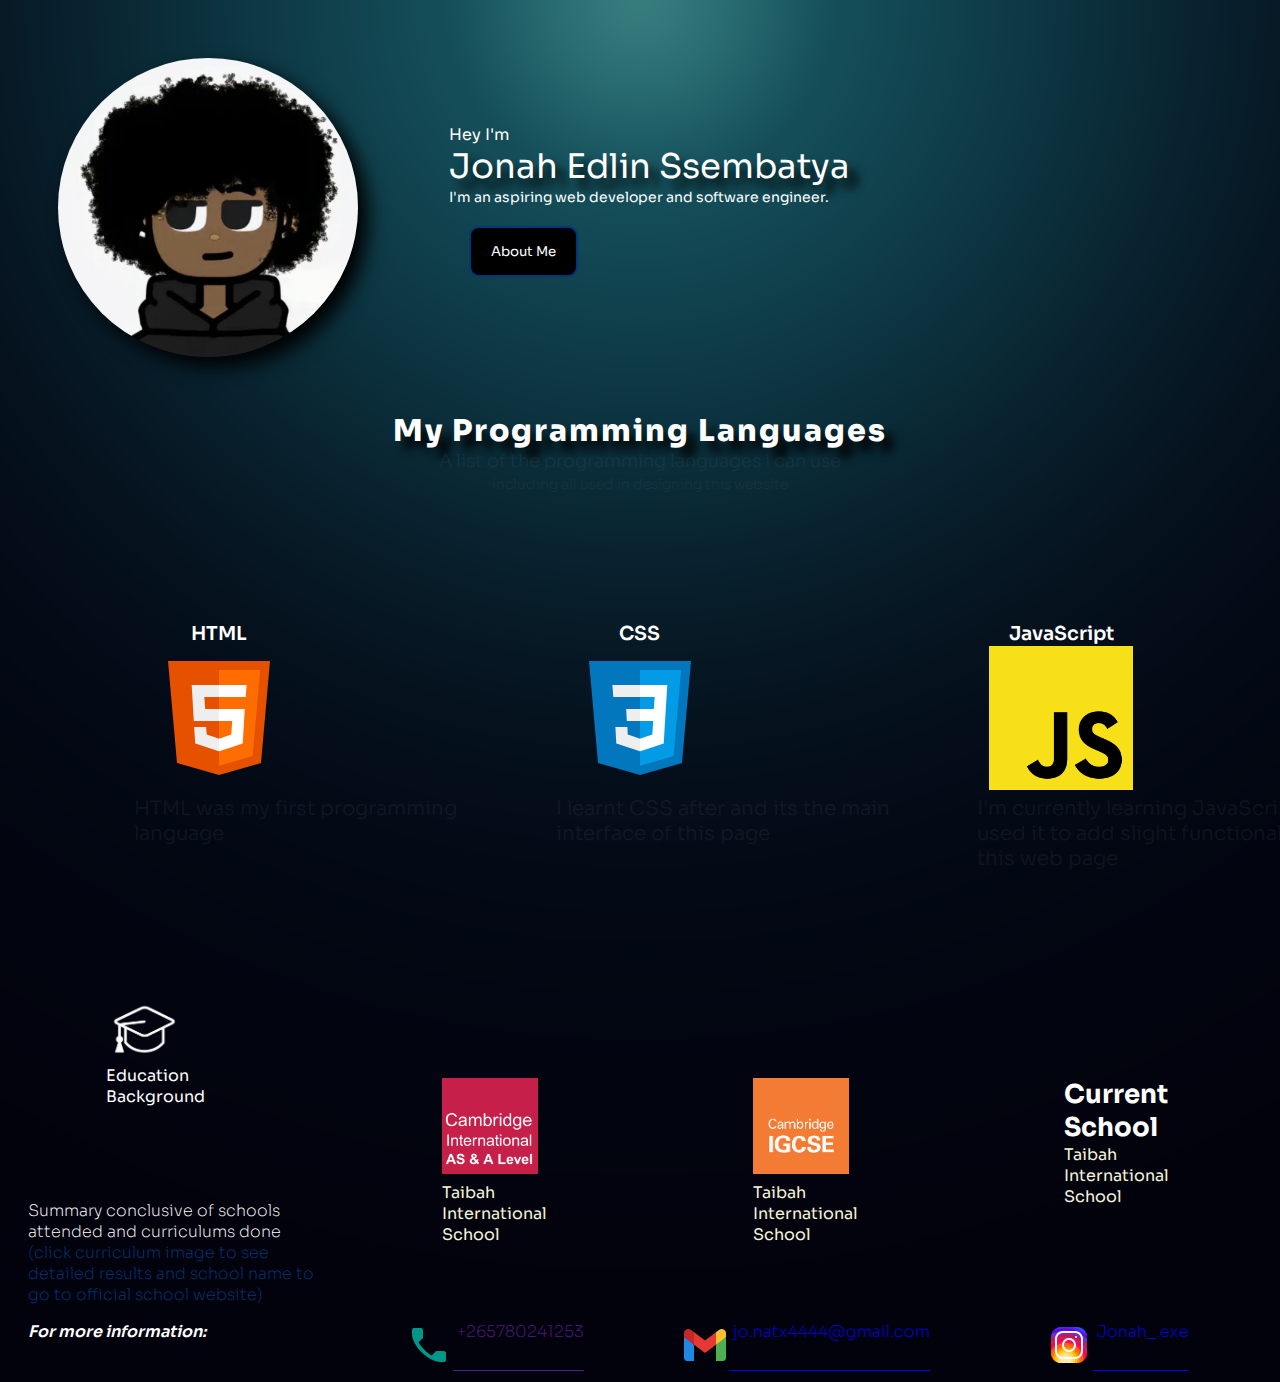
<file: index.html>
<!DOCTYPE html>
<html>
    <link rel="preconnect" href="https://fonts.googleapis.com">
    <link rel="preconnect" href="https://fonts.gstatic.com" crossorigin>
    <link href="https://fonts.googleapis.com/css2?family=Roboto:wght@300&family=Sora:wght@100;200;300;400;500;600;700;800&display=swap" rel="stylesheet">
    <link rel="stylesheet" href="homepage.css">
    <head>
        <title> My Personal Web page</title>
    </head>
    <body>
    <div class="divmain">
        <div class="div1">
           
            <div class="div2">
                <div>
                    <img class="pfppic" src="pictures/pfp2.jpg" alt="Profilepic">
                </div>
            </div>
            <div class="div3">
                <div class="divC">
                    Hey I'm
                </div> 
               <div class="divA">
                 Jonah Edlin Ssembatya
                </div>
               <div class="divB">
                    I'm an aspiring web developer and software engineer. 
                        <br> 
                    <div class="button1">
                        <a href="Aboutme.html" target="_blank">
                            <button class="button_1">About Me</button>
                        </a>
                    </div>
                </div>
            </div>
        </div>
        <div 
            class="langmenu">My Programming Languages
        </div>
        <div class="langdesc">
             A list of the programming languages i can use <br> <span style="font-size:14px ;">including all used in designing this website</span>
        </div>
        <div class="div4">
            <div class="div5">
                <div>
                    HTML
                </div>
                <div class="html_image">
                    <div>
                        <img src="pictures/icons8-html-logo-144.png" alt="" class="trial">
                        <div class="fadeintext">
                            HTML was my first programming language
                        </div>
                    </div>
                 </div>
                 
            </div>
            <div class="div6">
                <div>
                    CSS
                </div>
                <div class="css_image">
                     <img class="css_pic" src="pictures/icons8-css3-144.png" alt="">
                </div>
                <div class="fadeintext">
                    I learnt CSS after and its the main interface of this page
                </div>
            </div>
            <div class="div7">
                <div>
                    JavaScript
                </div>
                <div class="jav_image"> 
                    <img class="javapic" src="pictures/javascript-js.png" alt="">
                </div>
                <div class="fadeintext">
                    I'm currently learning JavaScript and used it to add slight functionality to this web page
                </div>
            </div>
        </div>
       <div class="divC">
            <div class="div8"> 
                <div class="div9">
                    <div style="width: 96px;">
                        <img src="pictures/h7kvlb9uq2nq8rgfq28ec1aiin.png" alt="" style="width: 80%;">
                    </div>
                    <span class="spannn" >Education <br> Background</span>
                </div>
                    <p style="font-weight: 200;">Summary conclusive of schools attended and curriculums done <br> <span style="color:rgb(2,54,123);">(click curriculum image to see detailed results and school name to go to official school website)</span></p>
            </div>
        <div class="div11">
            <div class="div10">
                <div  style="font-size:26px; font-weight: 700;"> 
                    <a href="alevel.html">
                        <img class="portallink" src="pictures/alevels.jpg" alt="" style="width: 96px;">
                    </a>
                </div>
                <div>
                    <a class="school_links" href="https://www.tis.ac.ug/">Taibah <br> International <br> School
                    </a>
                </div>
            </div>
            <div class="div12"> 
                <div style="font-size:26px; font-weight: 700;">
                    <a href="igcse.html" >
                        <img class="portallink" src="pictures/igcse.png" alt="" style="width:96px ;">
                    </a>
                </div>
                <div>
                    <a class="school_links" href="https://www.tis.ac.ug/">
                        Taibah <br> International <br> School
                    </a>
                </div>
            </div>
            <div class="div13">
                <div style="font-size:26px; font-weight: 700;">
                    Current <br> School
                </div>
                <div>
                    <a class="school_links" href="https://www.tis.ac.ug/" >
                        Taibah <br> International <br> School
                    </a>
                </div>
            </div>
        </div>     
        <div class="div14">
            <div class="div15">
                For more information:
            </div>
        </div>
            <div class="div16">
                <div class="div17">
                    <a href="">
                        <img src="pictures/icons8-phone-48.png" alt=""> 
                        <span class="linkspan">+265780241253</span>
                    </a>
                </div>
                <div class="div18">
                    <a href="https://mail.google.com/mail/u/0/#inbox?compose=CllgCJTLpsLZxfmzFWCGfZQMkwXwZwTvQzRNlDWLVSrWhksWTDdvGccsRKDHRxXXRmcrQngTMsB" target="_blank">
                        <img src="pictures/icons8-gmail-48.png" alt=""> 
                        <span class="linkspan">jo.natx4444@gmail.com</span>
                    </a>
                </div>
                <div class="div20"> 
                    <a href="https://www.instagram.com/jonah__.exe?igsh=OGQ5ZDc2ODk2ZA%3D%3D&utm_source=qr" target="_blank">
                        <img src="pictures/icons8-instagram-48.png" alt="">
                         <span class="linkspan">Jonah_.exe</span>
                        </a>
                </div>
            </div>
       </div>   
    </div>
    </body>
</html>
</file>
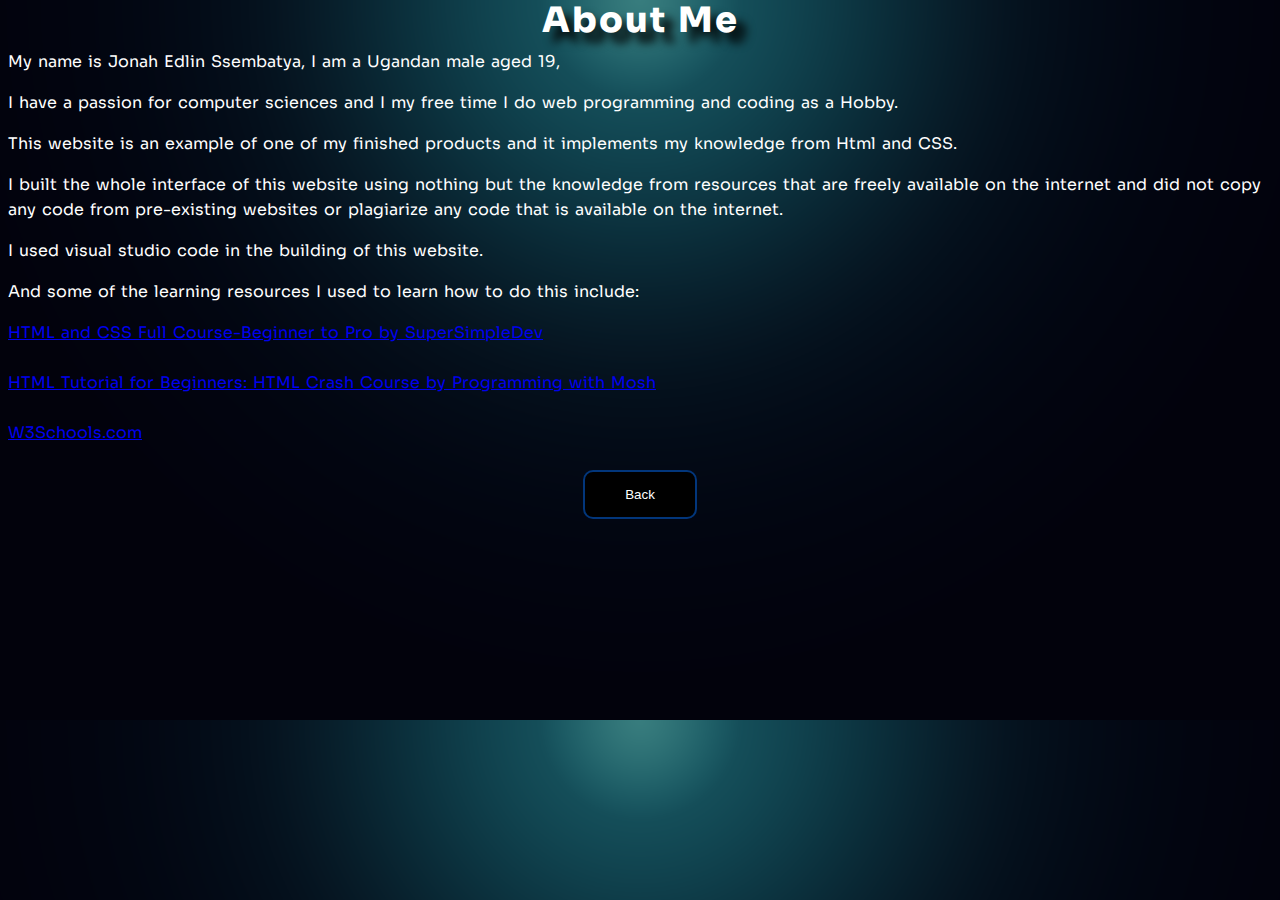
<file: Aboutme.html>
<!DOCTYPE html>
<html>
    <link rel="preconnect" href="https://fonts.googleapis.com">
    <link rel="preconnect" href="https://fonts.gstatic.com" crossorigin>
    <link href="https://fonts.googleapis.com/css2?family=Roboto:wght@300&family=Sora:wght@100;200;300;400;500;600;700;800&display=swap" rel="stylesheet">
    <link rel="stylesheet" href="Aboutme.css">
    <head>
        <title>
            ABOUT ME
        </title>
    </head>
    <body>
        <div class="heading">
           <span> About Me</span>
        </div>
        <div class="bodydiv">
           <p>
            My name is Jonah Edlin Ssembatya, I am a Ugandan male aged 19,
           </p>

           <p>
            I have a passion for computer sciences and I my free time I do web programming and coding as a Hobby.
           </p>
           <p>
            This website is an example of one of my finished products and it implements my knowledge from Html and CSS.
           </p>
           <p>
            I built the whole interface of this website using nothing but the knowledge from resources that are freely available on the internet and did not copy any code from pre-existing websites or plagiarize any code that is available on the internet.
           </p>
            <p>
                I used visual studio code in the building of this website.
            </p>

           <p>
            And some of the learning resources I used to learn how to do this include:
           </p>
            <a href="https://www.youtube.com/watch?v=G3e-cpL7ofc&list=WL&index=21&t=17076s">HTML and CSS Full Course-Beginner to Pro by SuperSimpleDev</a> <br>
             <br>
            <a href="https://www.youtube.com/watch?v=qz0aGYrrlhU&list=WL&index=22">HTML Tutorial for Beginners: HTML Crash Course by Programming with Mosh</a> <br>
             <br>
           <a href="https://www.w3schools.com/"> W3Schools.com</a> <br>



        </div>
        <div class="button1">
            <a  href="homepage.html">
                <button class="button_1"> Back</button>
            </a>
        </div>
    </body>
</html>
</file>
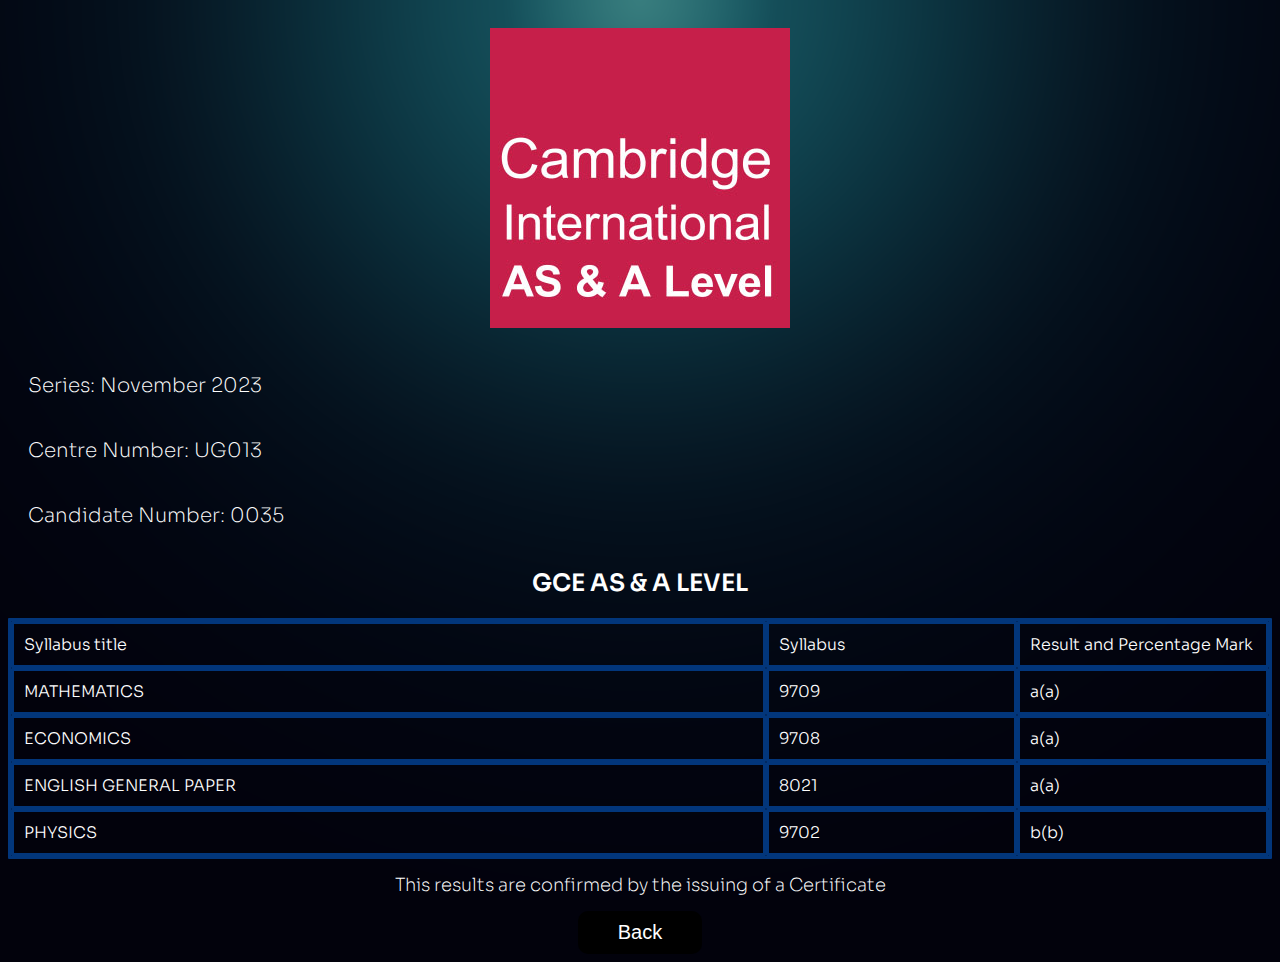
<file: alevel.html>
<!DOCTYPE html>
<html>

    <head>
        <link rel="preconnect" href="https://fonts.googleapis.com">
        <link rel="preconnect" href="https://fonts.gstatic.com" crossorigin>
        <link href="https://fonts.googleapis.com/css2?family=Roboto:wght@300&family=Sora:wght@100;200;300;400;500;600;700;800&display=swap" rel="stylesheet">
        <link rel="stylesheet" href="alevel.css">
        <title>
            ALevels
        </title>
    </head>
    <body>
        <div class="div1">
          
            <div class="div2"><img src="pictures/alevels.jpg" alt=""></div>
        </div>
       
        <div class="div3">Series: November 2023</div>
        <div class="div3">Centre Number: UG013</div>
        <div class="div3">Candidate Number: 0035</div>

        <div class="div4">GCE AS & A LEVEL</div>
        <div class="div5">
            <div class="div6">Syllabus title</div>
            <div class="div7">Syllabus</div>
            <div class="div8">Result and Percentage Mark</div>
            <div class="div6" >MATHEMATICS</div>
            <div class="div6">9709</div>
            <div class="div6">a(a)</div>
            <div class="div6">ECONOMICS</div>
            <div class="div6">9708</div>
            <div class="div6">a(a)</div>
            <div class="div6"> ENGLISH GENERAL PAPER</div>
            <div class="div6">8021</div>
            <div class="div6">a(a)</div>
            <div class="div6">PHYSICS</div>
            <div class="div6">9702</div>
            <div class="div6">b(b)</div>
        </div>
        <div class="caution">This results are confirmed by the issuing of a Certificate</div>
        <div class="backdiv">
            <div class="buttondiv" ><a  href="homepage.html"><button>Back</button></a></div>
        </div>
    </body>
</html>
</file>
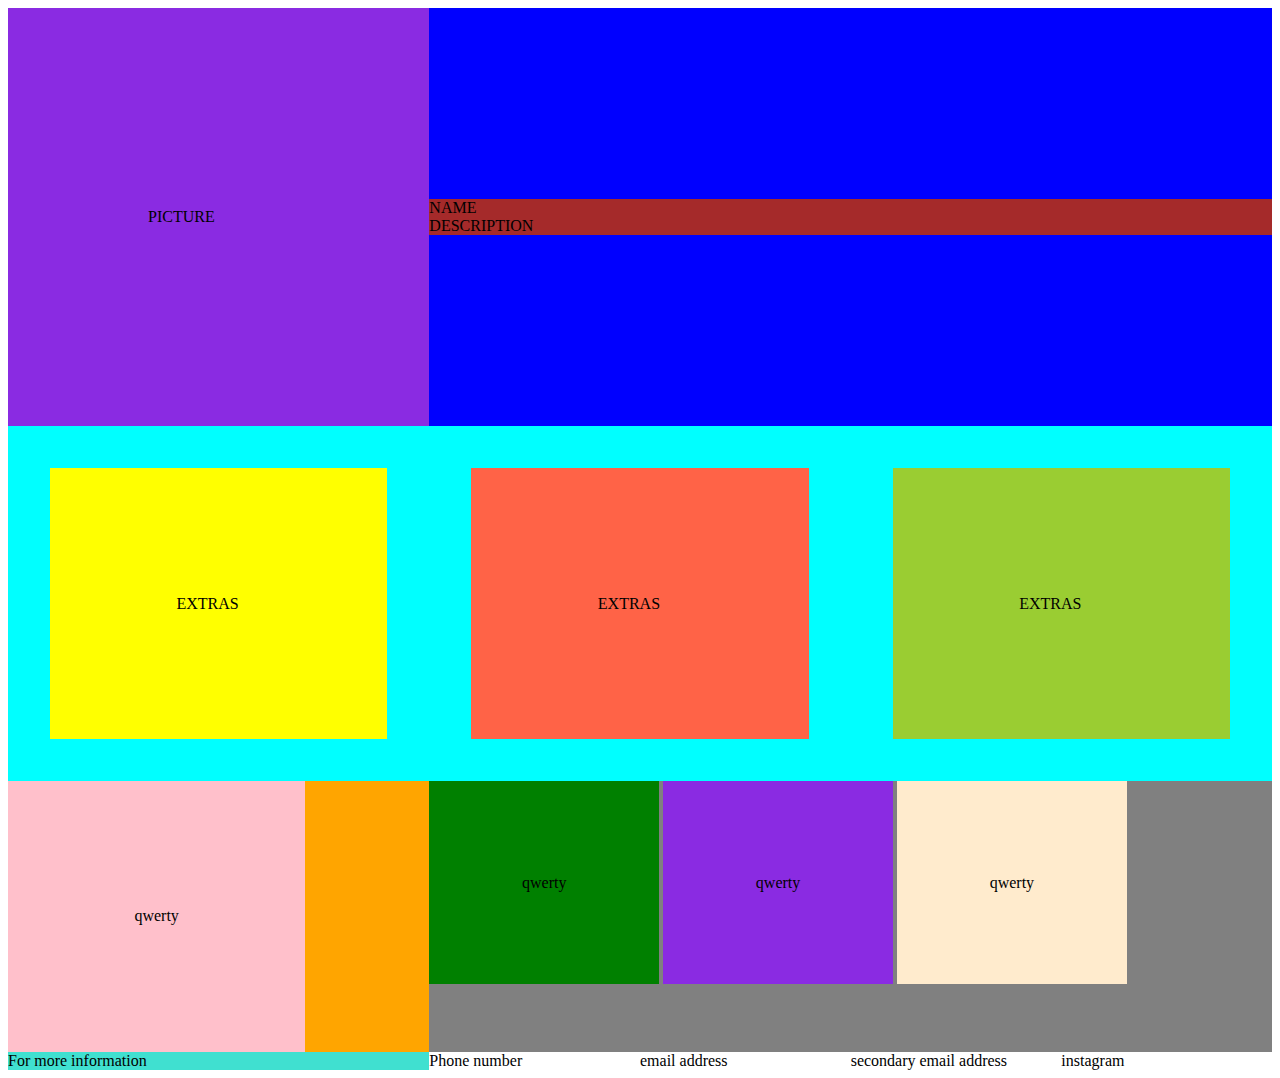
<file: grid.html>
<!DOCTYPE html>
<html>
    <link rel="preconnect" href="https://fonts.googleapis.com">
    <link rel="preconnect" href="https://fonts.gstatic.com" crossorigin>
    <link href="https://fonts.googleapis.com/css2?family=Roboto:wght@300&family=Sora:wght@100;200;300;400;500;600;700;800&display=swap" rel="stylesheet">
    <link rel="stylesheet" href="grid .css">
    <head>
        <title> Grid</title>
    </head>
    <body>
    <div class="divmain">
        <div class="div1">
           
            <div class="div2">PICTURE</div>
            <div class="div3"> 
               <div class="divA"> NAME</div>
               <div class="divB">DESCRIPTION</div>
             </div>
        </div>
        <div class="div4">
            <div class="div5">EXTRAS </div>
            <div class="div6">EXTRAS</div>
            <div class="div7">EXTRAS</div>
        </div>
       <div class="divC">
        <div class="div8"> 
            <div class="div9">qwerty</div>
        </div>
        <div class="div11">
            <div class="div10">qwerty</div>
            <div class="div12"> qwerty</div>
            <div class="div13">qwerty </div>
        </div>     
        <div class="div14">
            <div class="div15">For more information</div>
        </div>
            <div class="div16">
                <div class="div17">Phone number</div>
                <div class="div18">email address</div>
                <div class="div19">secondary email address</div>
                <div class="div20">instagram</div>
            </div>
       </div>   
    </div>
    </body>
</html>
</file>
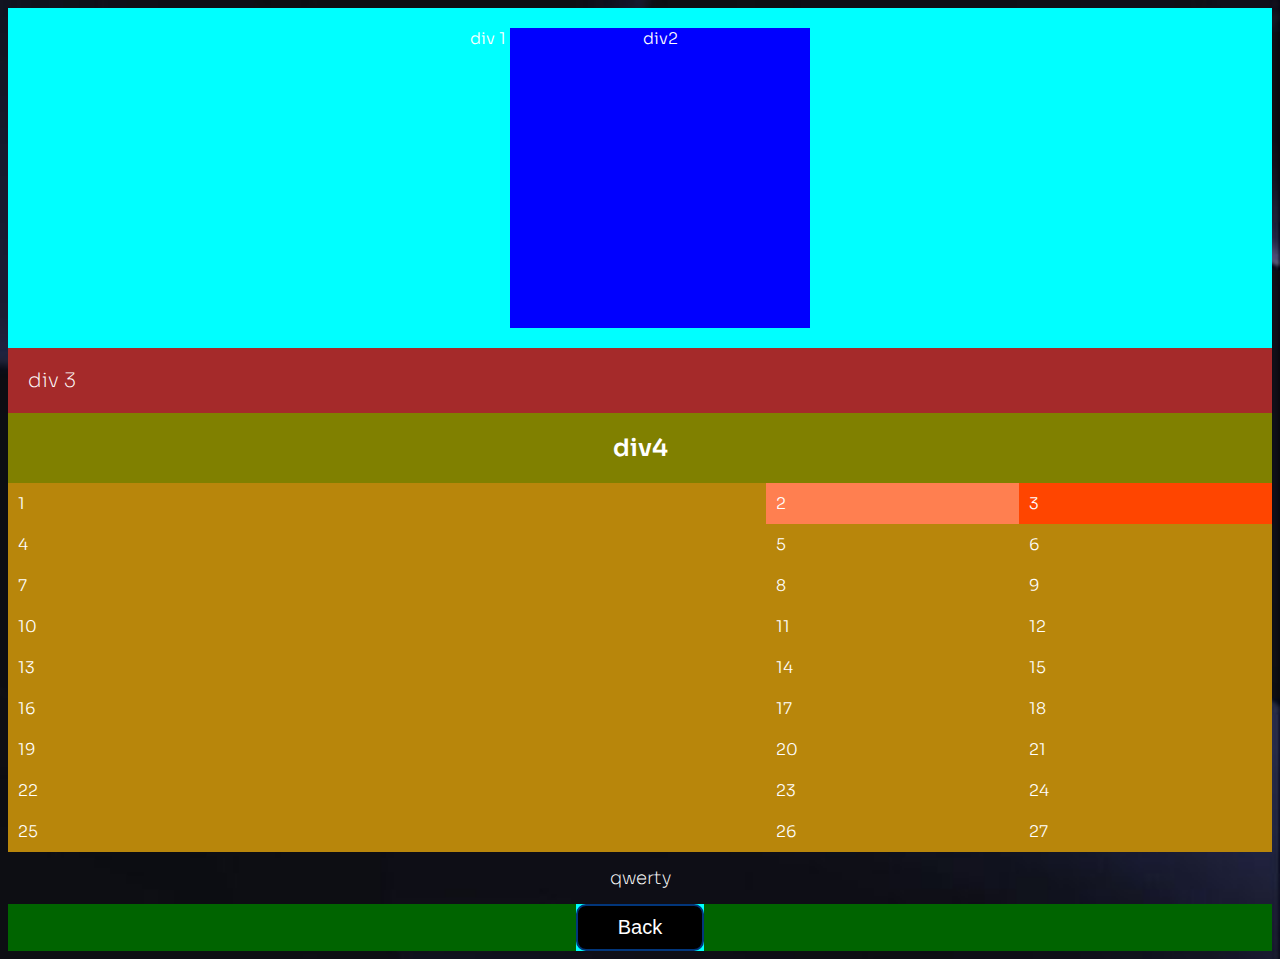
<file: grid2.html>
<!DOCTYPE html>
<html>

    <head>
        <link rel="preconnect" href="https://fonts.googleapis.com">
        <link rel="preconnect" href="https://fonts.gstatic.com" crossorigin>
        <link href="https://fonts.googleapis.com/css2?family=Roboto:wght@300&family=Sora:wght@100;200;300;400;500;600;700;800&display=swap" rel="stylesheet">
        <link rel="stylesheet" href="grid2.css">
        <title>
            grid2/
        </title>
    </head>
    <body>
        <div class="div1">
            div 1
            <div class="div2">div2</div>
        </div>
       
        <div class="div3">div 3</div>
        <div class="div4">div4</div>
        <div class="div5">
            <div class="div6">1</div>
            <div class="div7">2</div>
            <div class="div8">3</div>
            <div class="div6" >4</div>
            <div class="div6">5</div>
            <div class="div6">6</div>
            <div class="div6">7</div>
            <div class="div6">8</div>
            <div class="div6">9</div>
            <div class="div6">10</div>
            <div class="div6">11</div>
            <div class="div6">12</div>
            <div class="div6">13</div>
            <div class="div6">14</div>
            <div class="div6">15</div>
            <div class="div6">16</div>
            <div class="div6">17</div>
            <div class="div6">18</div>
            <div class="div6">19</div>
            <div class="div6">20</div>
            <div class="div6">21</div>
            <div class="div6">22</div>
            <div class="div6">23</div>
            <div class="div6">24</div>
            <div class="div6">25</div>
            <div class="div6">26</div>
            <div class="div6">27</div>

        </div>
        <div class="caution">qwerty</div>
        <div class="backdiv">
            <div class="buttondiv" ><a  href=""><button>Back</button></a></div>
        </div>
    </body>
</html>
</file>
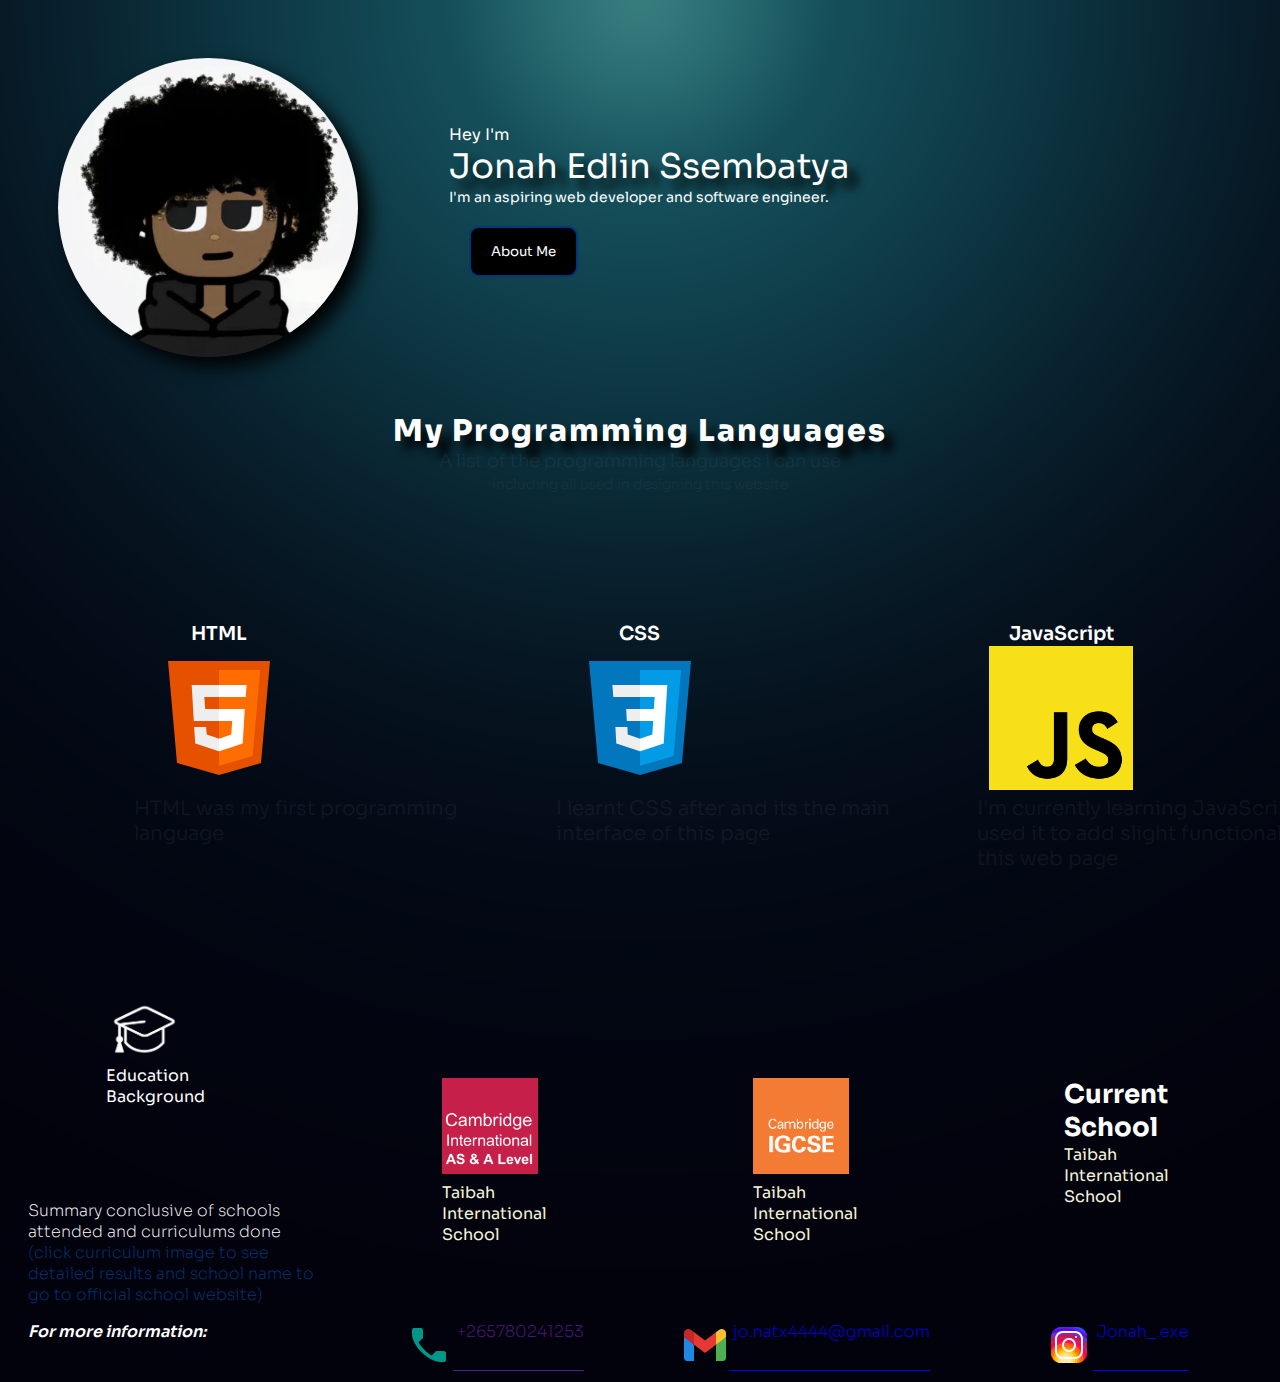
<file: homepage.html>
<!DOCTYPE html>
<html>
    <link rel="preconnect" href="https://fonts.googleapis.com">
    <link rel="preconnect" href="https://fonts.gstatic.com" crossorigin>
    <link href="https://fonts.googleapis.com/css2?family=Roboto:wght@300&family=Sora:wght@100;200;300;400;500;600;700;800&display=swap" rel="stylesheet">
    <link rel="stylesheet" href="homepage.css">
    <head>
        <title> My Personal Web page</title>
    </head>
    <body>
    <div class="divmain">
        <div class="div1">
           
            <div class="div2">
                <div>
                    <img class="pfppic" src="pictures/pfp2.jpg" alt="Profilepic">
                </div>
            </div>
            <div class="div3">
                <div class="divC">
                    Hey I'm
                </div> 
               <div class="divA">
                 Jonah Edlin Ssembatya
                </div>
               <div class="divB">
                    I'm an aspiring web developer and software engineer. 
                        <br> 
                    <div class="button1">
                        <a href="Aboutme.html" target="_blank">
                            <button class="button_1">About Me</button>
                        </a>
                    </div>
                </div>
            </div>
        </div>
        <div 
            class="langmenu">My Programming Languages
        </div>
        <div class="langdesc">
             A list of the programming languages i can use <br> <span style="font-size:14px ;">including all used in designing this website</span>
        </div>
        <div class="div4">
            <div class="div5">
                <div>
                    HTML
                </div>
                <div class="html_image">
                    <div>
                        <img src="pictures/icons8-html-logo-144.png" alt="" class="trial">
                        <div class="fadeintext">
                            HTML was my first programming language
                        </div>
                    </div>
                 </div>
                 
            </div>
            <div class="div6">
                <div>
                    CSS
                </div>
                <div class="css_image">
                     <img class="css_pic" src="pictures/icons8-css3-144.png" alt="">
                </div>
                <div class="fadeintext">
                    I learnt CSS after and its the main interface of this page
                </div>
            </div>
            <div class="div7">
                <div>
                    JavaScript
                </div>
                <div class="jav_image"> 
                    <img class="javapic" src="pictures/javascript-js.png" alt="">
                </div>
                <div class="fadeintext">
                    I'm currently learning JavaScript and used it to add slight functionality to this web page
                </div>
            </div>
        </div>
       <div class="divC">
            <div class="div8"> 
                <div class="div9">
                    <div style="width: 96px;">
                        <img src="pictures/h7kvlb9uq2nq8rgfq28ec1aiin.png" alt="" style="width: 80%;">
                    </div>
                    <span class="spannn" >Education <br> Background</span>
                </div>
                    <p style="font-weight: 200;">Summary conclusive of schools attended and curriculums done <br> <span style="color:rgb(2,54,123);">(click curriculum image to see detailed results and school name to go to official school website)</span></p>
            </div>
        <div class="div11">
            <div class="div10">
                <div  style="font-size:26px; font-weight: 700;"> 
                    <a href="alevel.html">
                        <img class="portallink" src="pictures/alevels.jpg" alt="" style="width: 96px;">
                    </a>
                </div>
                <div>
                    <a class="school_links" href="https://www.tis.ac.ug/">Taibah <br> International <br> School
                    </a>
                </div>
            </div>
            <div class="div12"> 
                <div style="font-size:26px; font-weight: 700;">
                    <a href="igcse.html" >
                        <img class="portallink" src="pictures/igcse.png" alt="" style="width:96px ;">
                    </a>
                </div>
                <div>
                    <a class="school_links" href="https://www.tis.ac.ug/">
                        Taibah <br> International <br> School
                    </a>
                </div>
            </div>
            <div class="div13">
                <div style="font-size:26px; font-weight: 700;">
                    Current <br> School
                </div>
                <div>
                    <a class="school_links" href="https://www.tis.ac.ug/" >
                        Taibah <br> International <br> School
                    </a>
                </div>
            </div>
        </div>     
        <div class="div14">
            <div class="div15">
                For more information:
            </div>
        </div>
            <div class="div16">
                <div class="div17">
                    <a href="">
                        <img src="pictures/icons8-phone-48.png" alt=""> 
                        <span class="linkspan">+265780241253</span>
                    </a>
                </div>
                <div class="div18">
                    <a href="https://mail.google.com/mail/u/0/#inbox?compose=CllgCJTLpsLZxfmzFWCGfZQMkwXwZwTvQzRNlDWLVSrWhksWTDdvGccsRKDHRxXXRmcrQngTMsB" target="_blank">
                        <img src="pictures/icons8-gmail-48.png" alt=""> 
                        <span class="linkspan">jo.natx4444@gmail.com</span>
                    </a>
                </div>
                <div class="div20"> 
                    <a href="https://www.instagram.com/jonah__.exe?igsh=OGQ5ZDc2ODk2ZA%3D%3D&utm_source=qr" target="_blank">
                        <img src="pictures/icons8-instagram-48.png" alt="">
                         <span class="linkspan">Jonah_.exe</span>
                        </a>
                </div>
            </div>
       </div>   
    </div>
    </body>
</html>
</file>
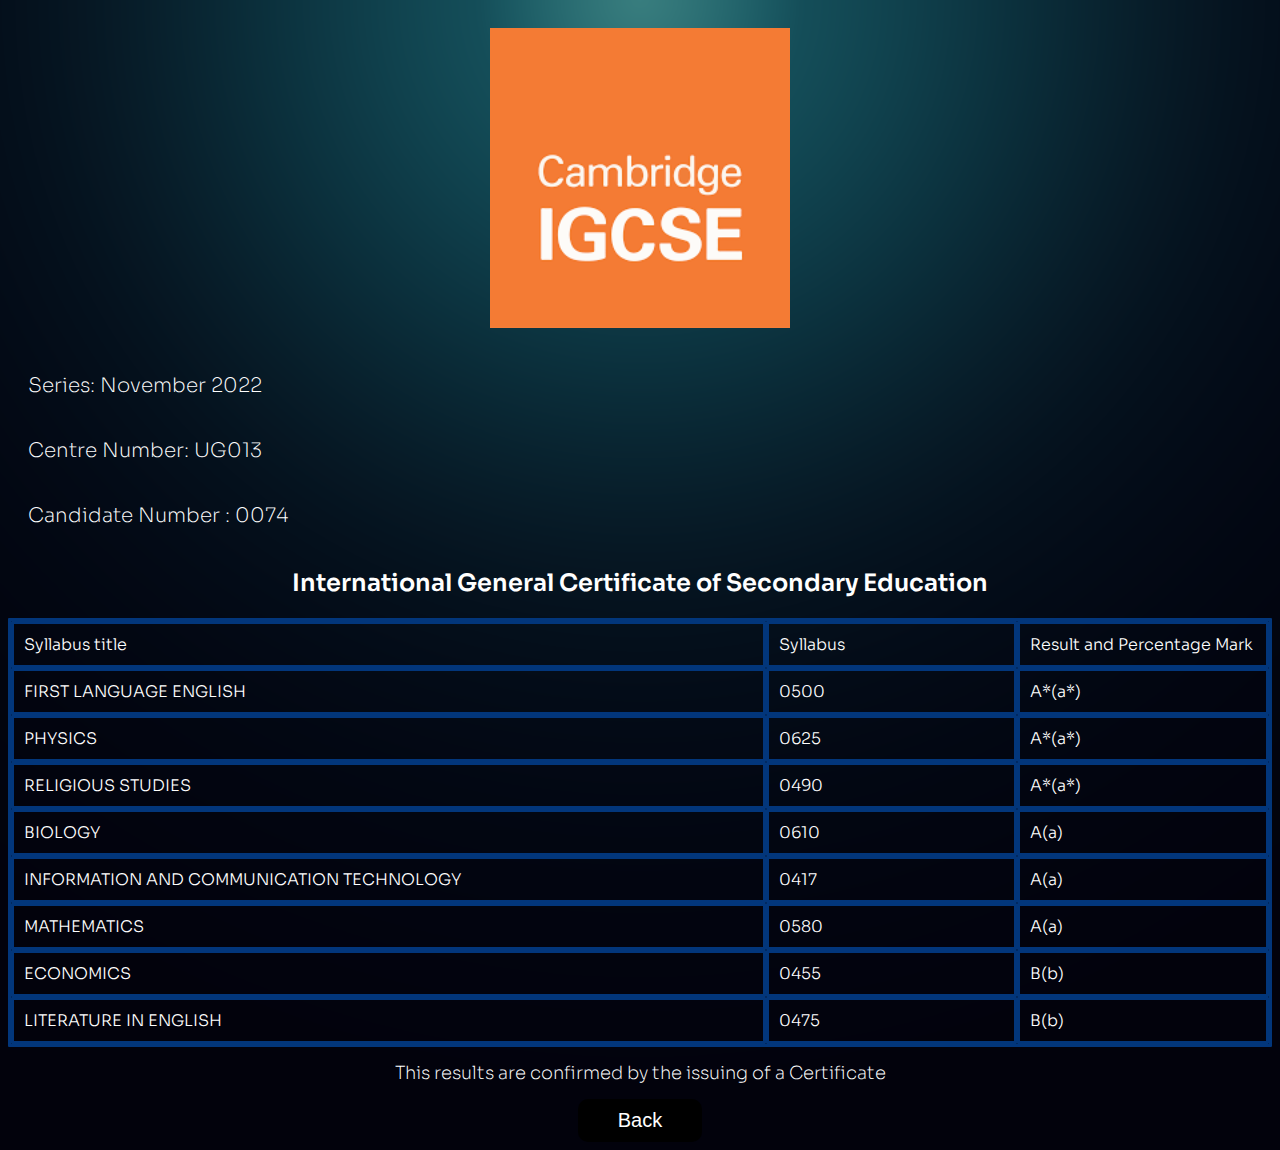
<file: igcse.html>
<!DOCTYPE html>
<html>

    <head>
        <link rel="preconnect" href="https://fonts.googleapis.com">
        <link rel="preconnect" href="https://fonts.gstatic.com" crossorigin>
        <link href="https://fonts.googleapis.com/css2?family=Roboto:wght@300&family=Sora:wght@100;200;300;400;500;600;700;800&display=swap" rel="stylesheet">
        <link rel="stylesheet" href="igcse.css">
        <title>
            grid2/
        </title>
    </head>
    <body>
        <div class="div1">
           
            <div class="div2"><img src="pictures/igcse.png" alt="" style="width:100% ;"></div>
        </div>
       
        <div class="div3">Series: November 2022</div>
        <div class="div3">Centre Number: UG013</div>
        <div class="div3">Candidate Number : 0074</div>
        <div class="div4"> International General Certificate of Secondary Education</div>
        <div class="div5">
            <div class="div6">Syllabus title</div>
            <div class="div6">Syllabus</div>
            <div class="div6">Result and Percentage Mark</div>
            <div class="div6">FIRST LANGUAGE ENGLISH</div>
            <div class="div7">0500</div>
            <div class="div8">A*(a*)</div>
            <div class="div6" >PHYSICS</div>
            <div class="div6">0625</div>
            <div class="div6">A*(a*)</div>
            <div class="div6">RELIGIOUS STUDIES</div>
            <div class="div6">0490</div>
            <div class="div6">A*(a*)</div>
            <div class="div6">BIOLOGY</div>
            <div class="div6">0610</div>
            <div class="div6">A(a)</div>
            <div class="div6">INFORMATION AND COMMUNICATION TECHNOLOGY</div>
            <div class="div6">0417</div>
            <div class="div6">A(a)</div>
            <div class="div6">MATHEMATICS</div>
            <div class="div6">0580</div>
            <div class="div6">A(a)</div>
            <div class="div6">ECONOMICS</div>
            <div class="div6">0455</div>
            <div class="div6">B(b)</div>
            <div class="div6">LITERATURE IN ENGLISH</div>
            <div class="div6">0475</div>
            <div class="div6">B(b)</div>
           

        </div>
        <div class="caution">This results are confirmed by the issuing of a Certificate</div>
        <div class="backdiv">
            <div class="buttondiv" ><a  href="homepage.html"><button>Back</button></a></div>
        </div>
    </body>
</html>
</file>
<file: homepage.css>
body{
    background-image: url(pictures/wallhaven-dgx7eg_3840x2160.png);
    background-size: cover;
    background-position-x: center;
    background-repeat: inherit;

}

div{
    font-family: 'Roboto', sans-serif;
    font-family: 'Sora', sans-serif;
    color: white;
}
button{
    font-family: 'Roboto', sans-serif;
    font-family: 'Sora', sans-serif;
    color: white;
}

.div1{
    display: grid;
    width: 100%;
    height:100%;
    align-items: center;
    align-self: center;
    grid-template-columns: 1fr 2fr;
}
.div2{
    display: inline-block;
    padding: 50px 50px;
}
.pfppic{
    width: 300px;
    border-radius: 50%;
    box-shadow: 10px 10px 20px black;
}
.div3{
    display:inline-block;
}
.div4{
    display: grid;
    grid-template-columns: 1fr 1fr 1fr;
    font-weight: 600;
    font-size: larger;
}
.langmenu{
    display: block;
    font-size: 30px;
    font-weight: 800;
    text-align: center;
    letter-spacing: 2px;
    text-shadow: 10px 10px 10px black;
}
.langdesc{
    text-align: center;
    justify-content: center;
    font-size: 18px;
    font-weight: 200;
    opacity: 0.05;
    transition: 0.5s;
}
.langdesc:hover{
    opacity: 1;
}
.div5{
    margin: 30%;
    text-align: center;
    align-items: center;
    transition: 0.2s;
    border-style: none;
    border-radius: 10px;
}
.div5:hover{
    border-style: solid;
    border-radius: 10%;
    border-style: none;
}
.fadeintext{
    display:block;
    position: absolute;
    opacity: 0.05;
    justify-content: left;
    text-align: left;
    font-size: 20px;
    font-weight: 300;
    transition: 2s;
    width: 30%;
}
.fadeintext:hover{
    opacity: 2;
    justify-content: left;
    text-align: left;
    font-size: 20px;
    font-weight: 300;
}
.div6{
    margin: 30%;
    text-align: center;
    align-items: center;
    border-style: none;
    border-radius: 10px;
    transition: 0.2s;
}
.div6:hover{  
    border-style: solid;
    border-radius: 10%;
    border-style: none;
}
.div7 {
    margin: 30%;
    text-align: center;
    align-items: center;
    border-style:none;
    border-radius: 10px;
    transition: 0.2s;   
}
.div7:hover{
    
    border-style: solid;
    border-radius: 10%;
    border-style: none;
}
.div8{
    display: inline-block;
    justify-content: center;
    align-items: center;
    
    vertical-align: middle;
}
.div9{
    background-image: url(pictures/Simple\ Blue\ Gradient.jpeg);
    background-size: cover;
    background-repeat: no-repeat;
    background-attachment: fixed;
    display: block;
    padding: 25% 25%;
    font-size: 16px;
    border-radius: 10px;
    background-size: contain;
}
.spannn {
    width: 50%;
}
.div10{
    display: inline-block ;
    padding-top: 50%;
    padding-left: 33%;
    transition: 0.2s;
    border-radius: 5px;
}
.div10:hover {
    background-color: rgb(2,54,123);
    border-radius: 10px;

}
.div11{
    display: grid;
    grid-template-columns: 1fr 1fr 1fr;
}
.divC{
    display: grid;
    grid-template-columns: 1fr 3fr;
}
.div12{
    display: inline-block;
    transition: 0.2s;
    border-radius: 10px;
    padding-top: 50%;
    padding-left: 33%;
    transition: 0.2s;
    border-radius: 5px;
    
}
.div12:hover {
    background-color: rgb(2,54,123);
    border-radius: 10px;
}
.div13{
    justify-content: top;
    display: inline-block;
    padding-top: 50%;
    padding-left: 33%;
    transition: 0.2s;
    border-radius: 10px;
    transition: 0.2s;
    border-radius: 5px;
}
.div13:hover {
    background-color: rgb(2,54,123);
    border-radius: 10px;
}
.div14{
    font-weight: 600;
    font-style: italic;
}
.div16{
    display: grid;
    grid-template-columns: 1fr 1fr 1fr ;
    vertical-align: top;
    text-align: center;
}
.html_image{
    display: grid;
    grid-template-columns: 1fr;
}
.css_pic{
    object-fit: fill;
}
.javapic{
    width: 144px; ;
    height: 100%;
    align-items: center;
}
.portallink{
    transition: 0.2s;
}
.portallink:hover{
    opacity: 0.5;
    border-radius: 10px;
    box-shadow: 10px 10px 10px black;
}
.school_links{
    text-decoration: none;
    color: beige;
    transition: 0.15s;
}
.school_links:hover {
    color: green;
}
.divA{
    font-size: 34px;
    margin-left: 20px;
    text-shadow: 10px 10px 10px black;
}
.divB {
    font-size: 14px;
    margin-left: 20px;
}
.divC {
    margin-left: 20px;
}
.button1 {
    color: white;
}
.button_1 {
    background-color: black;
    padding: 15px 20px;
    margin: 20px 20px;
    border-radius: 10px;
    border-style: solid;
    border-color: rgb(2,54,123);
    border-width: 2px;
    transition: 0.2s;
}
.button_1:hover{
    background-color:rgb(2,54,123) ;
}
.div17{
    vertical-align: top;
}
.linkspan{
    vertical-align: top;
    font-size: 16px;
    font-weight: 200;
}
</file>
<file: Aboutme.css>
body {
    font-family: 'Roboto', sans-serif;
    font-family: 'Sora', sans-serif;
    color: white;
    background-image: url(pictures/wallhaven-dgx7eg_3840x2160.png);
    background-size: cover;
    background-position-x: center;
    background-repeat: inherit;
    word-spacing: 2px;
    line-height: 25px;
    justify-content: center;

}


.heading{
    font-size: 35px;
    font-weight: 800;
    letter-spacing: 2px;
    color: white;
    text-align: center;
    text-shadow: 10px 10px 10px black;
}
.bodydiv {
    margin-bottom: 5px;
    justify-content: center;
    word-spacing: 2px;
}
.button1{
    color: white;
    
    text-align: center;
}
.button_1 {
    color: white;
    background-color: black;
    padding: 15px 40px;
    margin: 20px 20px;
    border-radius: 10px;
    border-style: solid;
    border-color: rgb(2,54,123);
    border-width: 2px;
    transition: 0.2s;
}
.button_1:hover{
    background-color:rgb(2,54,123) ;


}
</file>
<file: alevel.css>
body{
    font-family: 'Roboto', sans-serif;
    font-family: 'Sora', sans-serif;
    background-image: url(pictures/wallhaven-dgx7eg_3840x2160.png);
    background-size: cover;
    background-position-x: center;
    background-repeat: inherit;

    color: white;
}
div {
    font-weight: 300;
    border-style: solid;
    border-radius: 1px;
    border-color: rgb(2,54,123);
}
.div1{
    
    justify-content: center;
    text-align: center;
    padding: 20px 20px;
    border-style: none;

}
.div2{
    
    display: inline-block;
    width: 300px;
    height: 300px;
    border-style: none;
}
.div3 {
    font-size: 20px;
    font-weight: 200;
   
    padding: 20px 20px;
    border-style: none;
}
.div4 {
    font-size: 24px;
    font-weight: 600;
   
    text-align: center;
    padding: 20px 20px;
    border-style: none;
}
.div5{
    
    display: grid;
    grid-template-columns: 3fr 1fr 1fr ;
}
.div6{
    
    padding: 10px;

}
.div7{
    
    padding: 10px;
}
.div8 {
    
    padding: 10px;
}
button{
    font-size: 20px;
    font-weight: 400;
    padding: 10px 40px;
   background-color: black;
    color: white;
    border-radius: 10px;
    border-style: solid;
    border-width: 2px;
    border-color: rgb(2,54,123);
    transition: 0.2s;
    border-style: none;
    
}
button:hover {
    background-color: rgb(2,54,123);
    border-style: none;
}
.buttondiv{
    
 display: inline-block;
 border-style: none;
}
.backdiv{
    align-items: center;
    text-align: center;
    border-style: none;
}
.caution {
    font-size: 18px;
    font-weight: 200;
    padding: 15px;
    text-align: center;
    border-style: none;
}
</file>
<file: grid .css>
p{
    font-family: 'Roboto', sans-serif;
    font-family: 'Sora', sans-serif;
}



.div1{
    background-color: blue;
    display: grid;
    width: 100%;
    height:100%;
    align-items: center;
    align-self: center;
    grid-template-columns: 1fr 2fr;
}
.div2{
    display: inline-block;
    background-color: blueviolet;
    padding: 200px 140px;
}
.div3{
    background-color: brown;
    display:inline-block;
    
}
.div4{
    background-color: aqua;
    display: grid;
    grid-template-columns: 1fr 1fr 1fr;

}
.div5{
    background-color: yellow;
    padding: 30%;
    margin: 10%;
}
.div6{
    background-color: tomato;
    padding: 30%;
    margin:10%;
}

.div7 {
    background-color: yellowgreen;
    padding: 30%;
    margin: 10%;
}
.div8{
    background-color: orange;
    display: inline-block;
}
.div9{
    background-color: pink;
    display: inline-block;
    padding: 30%;
}
.div10{
    background-color: green;
    display: inline-block ;
    padding:11%;
    
}
.div11{
    background-color: grey;
    display: inline-block;
}
.divC{
    display: grid;
    grid-template-columns: 1fr 2fr;
}
.div12{
    background-color: blueviolet;
    display: inline-block;
    padding:11%;
}
.div13{
    background-color: blanchedalmond;
    display: inline-block;
    padding:11%;
}
.div14{
    background-color: turquoise;

}
.div16{
    display: grid;
    grid-template-columns: 1fr 1fr 1fr 1fr;
}
</file>
<file: grid2.css>
body{
    font-family: 'Roboto', sans-serif;
    font-family: 'Sora', sans-serif;
    background-image: url(pictures/download\ \(1\).jpeg);
    background-size: cover;
    color: white;
}
div {
    font-weight: 300;
}
.div1{
    background-color: aqua;
    justify-content: center;
    text-align: center;
    padding: 20px 20px;

}
.div2{
    background-color: blue;
    display: inline-block;
    width: 300px;
    height: 300px;
}
.div3 {
    font-size: 20px;
    font-weight: 200;
    background-color: brown;
    padding: 20px 20px;
}
.div4 {
    font-size: 24px;
    font-weight: 600;
    background-color: olive;
    text-align: center;
    padding: 20px 20px;
}
.div5{
    background-color: crimson;
    display: grid;
    grid-template-columns: 3fr 1fr 1fr ;
}
.div6{
    background-color: darkgoldenrod;
    padding: 10px;

}
.div7{
    background-color: coral;
    padding: 10px;
}
.div8 {
    background-color: orangered;
    padding: 10px;
}
button{
    font-size: 20px;
    font-weight: 400;
    padding: 10px 40px;
   background-color: black;
    color: white;
    border-radius: 10px;
    border-style: solid;
    border-width: 2px;
    border-color: rgb(2,54,123);
    transition: 0.2s;
    
}
button:hover {
    background-color: rgb(2,54,123);
}
.buttondiv{
    background-color: aqua;
 display: inline-block;
}
.backdiv{
    background-color: darkgreen;
    align-items: center;
    text-align: center;
}
.caution {
    font-size: 18px;
    font-weight: 200;
    padding: 15px;
    text-align: center;
}
</file>
<file: igcse.css>
body{
    font-family: 'Roboto', sans-serif;
    font-family: 'Sora', sans-serif;
    background-image: url(pictures/wallhaven-dgx7eg_3840x2160.png);
    background-size: cover;
    background-position-x: center;
    background-repeat: inherit;
    color: white;
}
div {
    font-weight: 300;
    border-style: solid;
    border-color: rgb(2,54,123);
    border-radius: 1px;
}
.div1{
    
    justify-content: center;
    text-align: center;
    padding: 20px 20px;
    border-style: none;
    border-style: none;
}
.div2{
    display: inline-block;
    width: 300px;
    height: 300px;
    border-style: none;
    border-style: none;
}
.div3 {
    font-size: 20px;
    font-weight: 200;
    border-style: none;
    padding: 20px 20px;
}
.div4 {
    font-size: 24px;
    font-weight: 600;
    text-align: center;
    padding: 20px 20px;
    border-style: none;
}
.div5{
    display: grid;
    grid-template-columns: 3fr 1fr 1fr ;
}
.div6{
    padding: 10px;
}
.div7{
    padding: 10px;
}
.div8 {
    padding: 10px;
}
button{
    font-size: 20px;
    font-weight: 400;
    padding: 10px 40px;
   background-color: black;
    color: white;
    border-radius: 10px;
    border-style: solid;
    border-width: 2px;
    border-color: rgb(2,54,123);
    transition: 0.2s;
    border-style: none;
}
button:hover {
    background-color: rgb(2,54,123);
}
.buttondiv{
    
 display: inline-block;
 border-style: none;
}
.backdiv{
    align-items: center;
    text-align: center;
    border-style: none;
}
.caution {
    font-size: 18px;
    font-weight: 200;
    padding: 15px;
    text-align: center;
    border-style: none;
}
</file>
